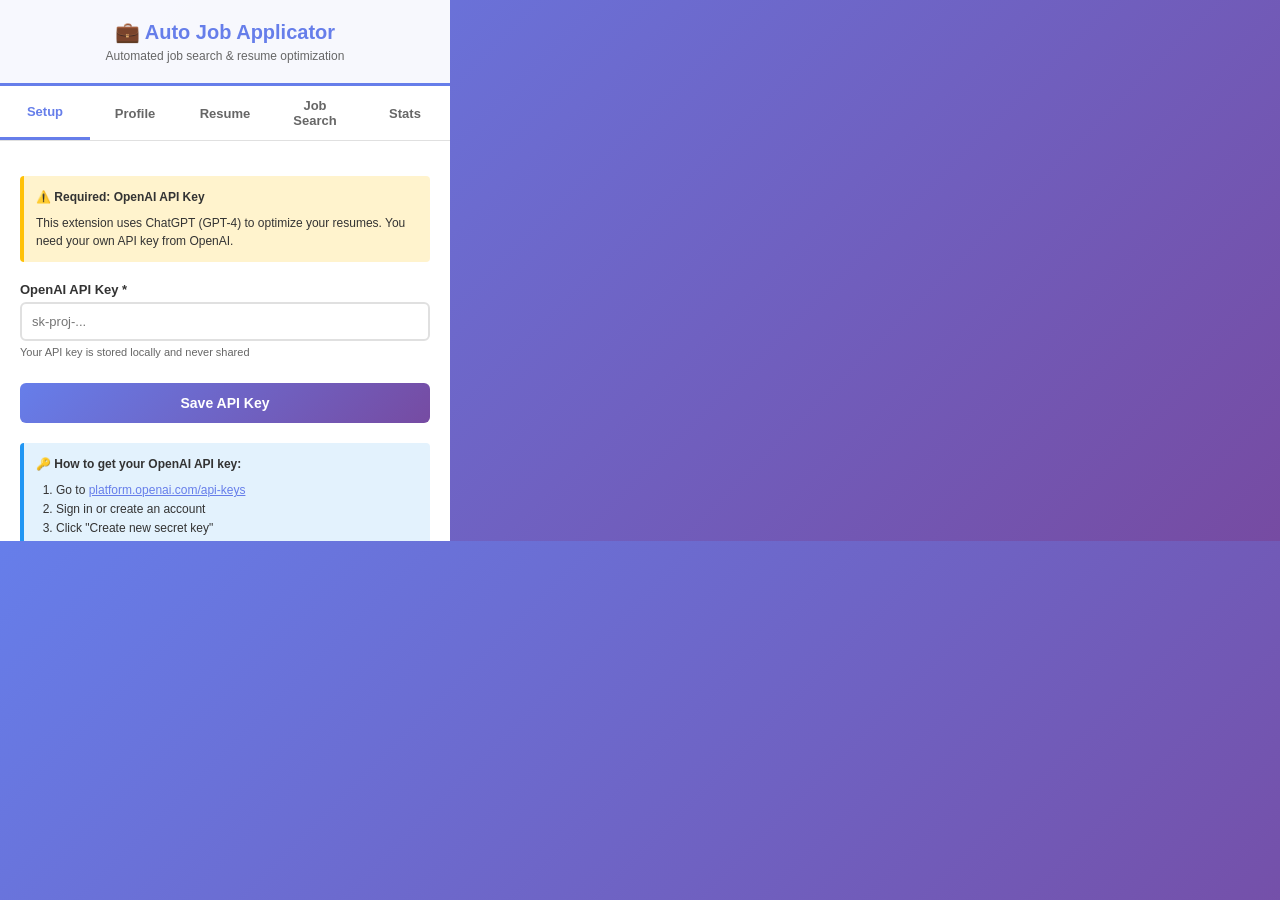
<file: popup.html>
<!DOCTYPE html>
<html lang="en">
<head>
  <meta charset="UTF-8">
  <meta name="viewport" content="width=device-width, initial-scale=1.0">
  <title>Auto Job Applicator</title>
  <style>
    * {
      margin: 0;
      padding: 0;
      box-sizing: border-box;
    }
    
    body {
      width: 450px;
      min-height: 500px;
      font-family: -apple-system, BlinkMacSystemFont, 'Segoe UI', Roboto, Oxygen, Ubuntu, Cantarell, sans-serif;
      background: linear-gradient(135deg, #667eea 0%, #764ba2 100%);
      color: #333;
    }
    
    .header {
      background: rgba(255, 255, 255, 0.95);
      padding: 20px;
      text-align: center;
      border-bottom: 3px solid #667eea;
    }
    
    .header h1 {
      font-size: 20px;
      color: #667eea;
      margin-bottom: 5px;
    }
    
    .header p {
      font-size: 12px;
      color: #666;
    }
    
    .tabs {
      display: flex;
      background: white;
      border-bottom: 1px solid #e0e0e0;
    }
    
    .tab {
      flex: 1;
      padding: 12px;
      text-align: center;
      cursor: pointer;
      background: white;
      border: none;
      font-size: 13px;
      font-weight: 600;
      color: #666;
      transition: all 0.3s;
    }
    
    .tab:hover {
      background: #f5f5f5;
    }
    
    .tab.active {
      color: #667eea;
      border-bottom: 3px solid #667eea;
    }
    
    .tab-content {
      display: none;
      padding: 20px;
      background: white;
      max-height: 400px;
      overflow-y: auto;
    }
    
    .tab-content.active {
      display: block;
    }
    
    .form-group {
      margin-bottom: 15px;
    }
    
    .form-group label {
      display: block;
      margin-bottom: 5px;
      font-weight: 600;
      font-size: 13px;
      color: #333;
    }
    
    .form-group input,
    .form-group textarea {
      width: 100%;
      padding: 10px;
      border: 2px solid #e0e0e0;
      border-radius: 6px;
      font-size: 13px;
      font-family: inherit;
      transition: border-color 0.3s;
    }
    
    .form-group input:focus,
    .form-group textarea:focus {
      outline: none;
      border-color: #667eea;
    }
    
    .form-group textarea {
      resize: vertical;
      min-height: 120px;
    }
    
    .btn {
      width: 100%;
      padding: 12px;
      border: none;
      border-radius: 6px;
      font-size: 14px;
      font-weight: 600;
      cursor: pointer;
      transition: all 0.3s;
      margin-top: 10px;
    }
    
    .btn-primary {
      background: linear-gradient(135deg, #667eea 0%, #764ba2 100%);
      color: white;
    }
    
    .btn-primary:hover {
      transform: translateY(-2px);
      box-shadow: 0 5px 15px rgba(102, 126, 234, 0.4);
    }
    
    .btn-secondary {
      background: #f0f0f0;
      color: #333;
    }
    
    .btn-secondary:hover {
      background: #e0e0e0;
    }
    
    .status-message {
      padding: 10px;
      border-radius: 6px;
      margin-top: 10px;
      font-size: 13px;
      text-align: center;
    }
    
    .status-message.success {
      background: #d4edda;
      color: #155724;
      border: 1px solid #c3e6cb;
    }
    
    .status-message.error {
      background: #f8d7da;
      color: #721c24;
      border: 1px solid #f5c6cb;
    }
    
    .job-search-form {
      margin-bottom: 20px;
    }
    
    .checkbox-group {
      margin-top: 10px;
    }
    
    .checkbox-group label {
      display: flex;
      align-items: center;
      margin-bottom: 8px;
      font-weight: normal;
      cursor: pointer;
    }
    
    .checkbox-group input[type="checkbox"] {
      width: auto;
      margin-right: 8px;
    }
    
    .stats-grid {
      display: grid;
      grid-template-columns: repeat(2, 1fr);
      gap: 10px;
      margin-top: 15px;
    }
    
    .stat-card {
      background: linear-gradient(135deg, #667eea 0%, #764ba2 100%);
      color: white;
      padding: 15px;
      border-radius: 8px;
      text-align: center;
    }
    
    .stat-card .number {
      font-size: 24px;
      font-weight: bold;
      margin-bottom: 5px;
    }
    
    .stat-card .label {
      font-size: 11px;
      opacity: 0.9;
    }
    
    .info-box {
      background: #e3f2fd;
      border-left: 4px solid #2196f3;
      padding: 12px;
      border-radius: 4px;
      font-size: 12px;
      line-height: 1.5;
      margin-top: 15px;
    }
    
    .small-text {
      font-size: 11px;
      color: #666;
      margin-top: 5px;
    }
    
    .loading {
      text-align: center;
      padding: 20px;
      color: #667eea;
    }
    
    .spinner {
      border: 3px solid #f3f3f3;
      border-top: 3px solid #667eea;
      border-radius: 50%;
      width: 30px;
      height: 30px;
      animation: spin 1s linear infinite;
      margin: 0 auto;
    }
    
    @keyframes spin {
      0% { transform: rotate(0deg); }
      100% { transform: rotate(360deg); }
    }
  </style>
</head>
<body>
  <div class="header">
    <h1>💼 Auto Job Applicator</h1>
    <p>Automated job search & resume optimization</p>
  </div>
  
  <div class="tabs">
    <button class="tab active" data-tab="setup">Setup</button>
    <button class="tab" data-tab="profile">Profile</button>
    <button class="tab" data-tab="resume">Resume</button>
    <button class="tab" data-tab="search">Job Search</button>
    <button class="tab" data-tab="stats">Stats</button>
  </div>
  
  <!-- Setup Tab -->
  <div id="setup-tab" class="tab-content active">
    <div class="info-box" style="background: #fff3cd; border-left-color: #ffc107; margin-bottom: 20px;">
      <strong>⚠️ Required: OpenAI API Key</strong><br>
      <p style="margin-top: 8px; font-size: 12px;">This extension uses ChatGPT (GPT-4) to optimize your resumes. You need your own API key from OpenAI.</p>
    </div>
    
    <div class="form-group">
      <label>OpenAI API Key *</label>
      <input type="password" id="openaiApiKey" placeholder="sk-proj-...">
      <p class="small-text">Your API key is stored locally and never shared</p>
    </div>
    
    <button class="btn btn-primary" id="saveApiKey">Save API Key</button>
    <div id="apiKeyStatus"></div>
    
    <div class="info-box" style="margin-top: 20px;">
      <strong>🔑 How to get your OpenAI API key:</strong><br>
      <ol style="margin-top: 8px; margin-left: 20px; font-size: 12px; line-height: 1.6;">
        <li>Go to <a href="https://platform.openai.com/api-keys" target="_blank" style="color: #667eea;">platform.openai.com/api-keys</a></li>
        <li>Sign in or create an account</li>
        <li>Click "Create new secret key"</li>
        <li>Copy the key and paste it above</li>
        <li>Add payment method if needed (pay-as-you-go)</li>
      </ol>
      <p style="margin-top: 8px; font-size: 11px; color: #666;">
        <strong>Cost:</strong> ~$0.02-0.05 per resume optimization (GPT-4o model)
      </p>
    </div>
      <strong>🔑 How to get your API key:</strong>
      <ol style="margin: 10px 0 0 20px; font-size: 12px; line-height: 1.6;">
        <li>Go to <a href="https://console.anthropic.com" target="_blank" style="color: #667eea;">console.anthropic.com</a></li>
        <li>Sign up or log in</li>
        <li>Go to "API Keys" section</li>
        <li>Click "Create Key"</li>
        <li>Copy the key and paste it above</li>
      </ol>
      <p style="margin-top: 10px; font-size: 11px; color: #666;">
        <strong>Note:</strong> Anthropic charges per API use. Each resume optimization costs ~$0.01-0.05. 
        Check their pricing at <a href="https://www.anthropic.com/pricing" target="_blank" style="color: #667eea;">anthropic.com/pricing</a>
      </p>
    </div>
  </div>
  
  <!-- Profile Tab -->
  <div id="profile-tab" class="tab-content">
    <div class="form-group">
      <label>First Name</label>
      <input type="text" id="firstName" placeholder="John">
    </div>
    <div class="form-group">
      <label>Last Name</label>
      <input type="text" id="lastName" placeholder="Doe">
    </div>
    <div class="form-group">
      <label>Email</label>
      <input type="email" id="email" placeholder="john.doe@email.com">
    </div>
    <div class="form-group">
      <label>Phone</label>
      <input type="tel" id="phone" placeholder="(555) 123-4567">
    </div>
    <div class="form-group">
      <label>Address</label>
      <input type="text" id="address" placeholder="123 Main St">
    </div>
    <div class="form-group">
      <label>City</label>
      <input type="text" id="city" placeholder="San Francisco">
    </div>
    <div class="form-group">
      <label>State</label>
      <input type="text" id="state" placeholder="CA">
    </div>
    <div class="form-group">
      <label>ZIP Code</label>
      <input type="text" id="zip" placeholder="94102">
    </div>
    <div class="form-group">
      <label>LinkedIn Profile</label>
      <input type="url" id="linkedin" placeholder="https://linkedin.com/in/johndoe">
    </div>
    <div class="form-group">
      <label>Website/Portfolio</label>
      <input type="url" id="website" placeholder="https://johndoe.com">
    </div>
    <button class="btn btn-primary" id="saveProfile">Save Profile</button>
    <div id="profileStatus"></div>
  </div>
  
  <!-- Resume Tab -->
  <div id="resume-tab" class="tab-content">
    <div class="form-group">
      <label>Your Master Resume</label>
      <textarea id="baseResume" placeholder="Paste your complete resume here. Include all sections: contact info, summary, experience, education, skills..."></textarea>
      <p class="small-text">This will be optimized for each job automatically</p>
    </div>
    <button class="btn btn-primary" id="saveResume">Save Resume</button>
    <div id="resumeStatus"></div>
    
    <div class="info-box">
      <strong>💡 Tip:</strong> Keep this comprehensive! Include all your experience, skills, and achievements. The extension will automatically tailor it for each job.
    </div>
  </div>
  
  <!-- Job Search Tab -->
  <div id="search-tab" class="tab-content">
    <div class="job-search-form">
      <div class="form-group">
        <label>Job Title / Keywords</label>
        <input type="text" id="searchJobTitle" placeholder="e.g., Software Engineer">
      </div>
      <div class="form-group">
        <label>Location</label>
        <input type="text" id="searchLocation" placeholder="e.g., Remote, San Francisco">
      </div>
      <div class="form-group">
        <label>Experience Level</label>
        <input type="text" id="searchExperience" placeholder="e.g., Senior, Mid-Level">
      </div>
      <div class="form-group">
        <label>Additional Keywords</label>
        <input type="text" id="searchKeywords" placeholder="e.g., Python, React, AWS">
      </div>
      <div class="form-group">
        <label>Job Boards</label>
        <div class="checkbox-group">
          <label>
            <input type="checkbox" class="job-board" value="indeed" checked>
            Indeed
          </label>
          <label>
            <input type="checkbox" class="job-board" value="monster" checked>
            Monster
          </label>
          <label>
            <input type="checkbox" class="job-board" value="dice" checked>
            Dice
          </label>
          <label>
            <input type="checkbox" class="job-board" value="linkedin">
            LinkedIn
          </label>
        </div>
      </div>
      <button class="btn btn-primary" id="startJobSearch">🔍 Search for Jobs</button>
      <div id="searchStatus"></div>
    </div>
    
    <div class="info-box">
      <strong>🚀 How it works:</strong> Click search and we'll find jobs matching your criteria. Then just browse to any job page and click the floating button to auto-fill applications!
    </div>
  </div>
  
  <!-- Stats Tab -->
  <div id="stats-tab" class="tab-content">
    <div class="stats-grid">
      <div class="stat-card">
        <div class="number" id="statsJobsViewed">0</div>
        <div class="label">Jobs Viewed</div>
      </div>
      <div class="stat-card">
        <div class="number" id="statsResumesOptimized">0</div>
        <div class="label">Resumes Optimized</div>
      </div>
      <div class="stat-card">
        <div class="number" id="statsFormsAutofilled">0</div>
        <div class="label">Forms Auto-Filled</div>
      </div>
      <div class="stat-card">
        <div class="number" id="statsAvgMatchScore">0%</div>
        <div class="label">Avg Match Score</div>
      </div>
    </div>
    
    <div class="info-box" style="margin-top: 20px;">
      <strong>📊 Your Job Search Progress</strong><br>
      Track your automated job application journey. The extension monitors your activity and shows your optimization success rate.
    </div>
    
    <button class="btn btn-secondary" id="clearStats" style="margin-top: 15px;">Clear Statistics</button>
  </div>
  
  <script src="popup.js"></script>
</body>
</html>
</file>
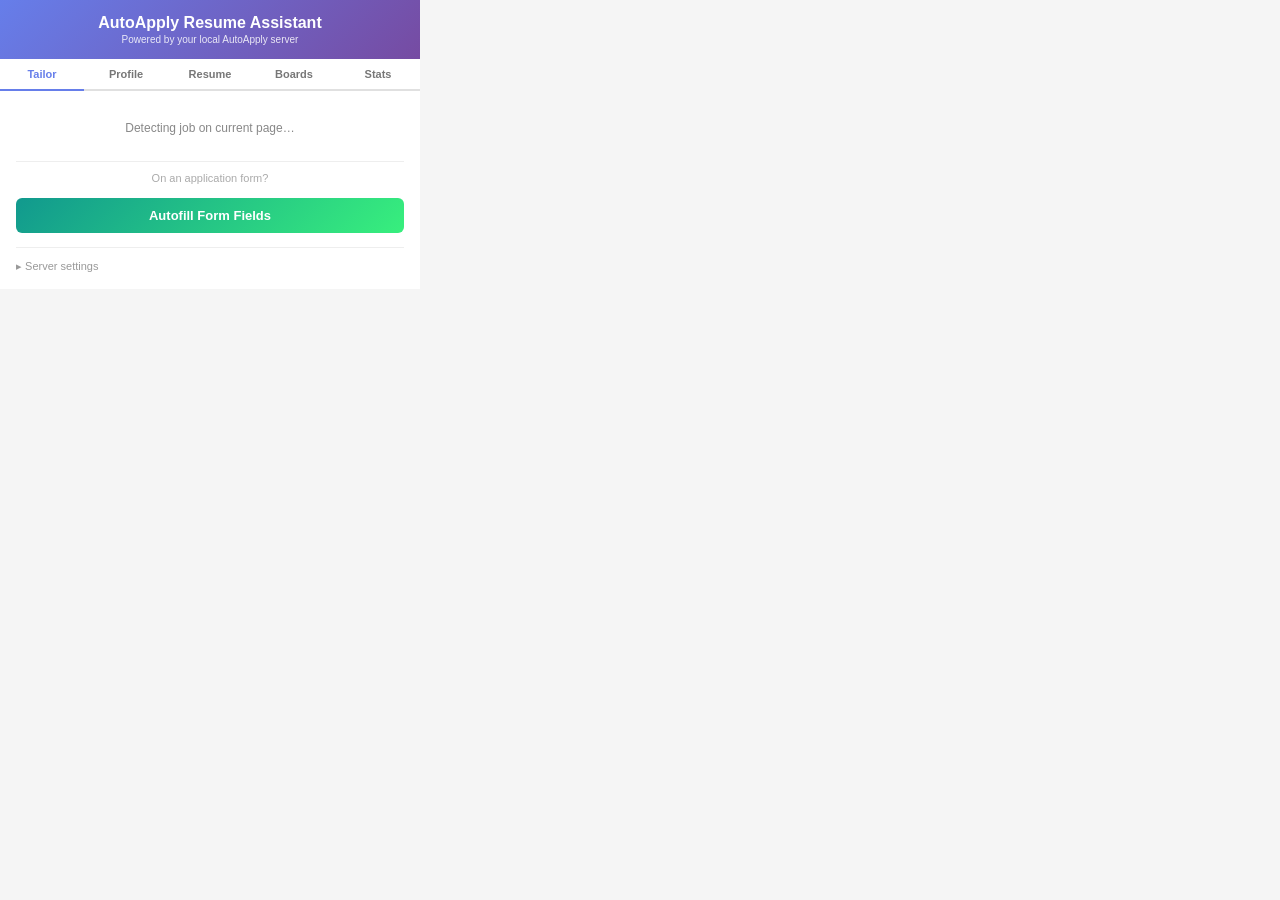
<file: extension/popup.html>
<!DOCTYPE html>
<html lang="en">
<head>
  <meta charset="UTF-8">
  <title>AutoApply Resume Assistant</title>
  <style>
    * { margin: 0; padding: 0; box-sizing: border-box; }
    body {
      width: 420px;
      min-height: 480px;
      font-family: -apple-system, BlinkMacSystemFont, 'Segoe UI', sans-serif;
      background: #f5f5f5;
      color: #333;
    }
    .header {
      background: linear-gradient(135deg, #667eea 0%, #764ba2 100%);
      padding: 14px 20px;
      color: white;
      text-align: center;
    }
    .header h1 { font-size: 16px; margin-bottom: 2px; }
    .header p  { font-size: 10px; opacity: 0.85; }

    .tabs {
      display: flex;
      background: white;
      border-bottom: 2px solid #e0e0e0;
    }
    .tab {
      flex: 1;
      padding: 9px 4px;
      text-align: center;
      cursor: pointer;
      background: white;
      border: none;
      font-size: 11px;
      font-weight: 600;
      color: #777;
      transition: color 0.2s;
    }
    .tab.active { color: #667eea; border-bottom: 2px solid #667eea; margin-bottom: -2px; }

    .tab-content { display: none; padding: 16px; background: white; max-height: 480px; overflow-y: auto; }
    .tab-content.active { display: block; }

    .form-group { margin-bottom: 11px; }
    .form-group label { display: block; margin-bottom: 4px; font-weight: 600; font-size: 12px; color: #444; }
    .form-group input, .form-group textarea {
      width: 100%;
      padding: 8px 10px;
      border: 1.5px solid #ddd;
      border-radius: 6px;
      font-size: 12px;
      font-family: inherit;
      transition: border-color 0.2s;
    }
    .form-group input:focus, .form-group textarea:focus { outline: none; border-color: #667eea; }
    .form-group textarea { resize: vertical; min-height: 100px; }

    .btn {
      width: 100%;
      padding: 10px;
      border: none;
      border-radius: 6px;
      font-size: 13px;
      font-weight: 600;
      cursor: pointer;
      margin-top: 6px;
      transition: opacity 0.2s;
    }
    .btn:disabled { opacity: 0.6; cursor: not-allowed; }
    .btn-primary { background: linear-gradient(135deg, #667eea 0%, #764ba2 100%); color: white; }
    .btn-primary:hover:not(:disabled) { opacity: 0.9; }
    .btn-outline { background: white; color: #667eea; border: 1.5px solid #667eea; }
    .btn-outline:hover:not(:disabled) { background: #f0f0ff; }

    .info-box {
      background: #e8f4fd;
      border-left: 3px solid #667eea;
      padding: 9px 12px;
      border-radius: 4px;
      font-size: 12px;
      line-height: 1.5;
    }
    .small { font-size: 11px; color: #888; margin-top: 3px; }

    .status-msg { padding: 8px 10px; border-radius: 5px; margin-top: 8px; font-size: 12px; text-align: center; }
    .status-msg.success { background: #d4edda; color: #155724; }
    .status-msg.error   { background: #f8d7da; color: #721c24; }

    /* Tailor tab */
    .job-card {
      background: #f8f9fa;
      border: 1.5px solid #e0e0e0;
      border-radius: 8px;
      padding: 12px 14px;
      margin-bottom: 10px;
    }
    .job-title { font-size: 14px; font-weight: 700; color: #222; margin-bottom: 3px; }
    .job-company { font-size: 12px; color: #666; }

    .detecting-msg { font-size: 12px; color: #888; text-align: center; padding: 14px 0; }

    .tailor-loading {
      text-align: center;
      padding: 14px;
      color: #667eea;
      font-size: 12px;
      display: none;
    }
    .tailor-loading::before {
      content: '';
      display: block;
      width: 28px;
      height: 28px;
      margin: 0 auto 8px;
      border: 3px solid #e0e0e0;
      border-top-color: #667eea;
      border-radius: 50%;
      animation: spin 0.8s linear infinite;
    }
    @keyframes spin { to { transform: rotate(360deg); } }

    .result-box { margin-top: 10px; }
    .result-score {
      display: flex;
      align-items: baseline;
      gap: 6px;
      margin-bottom: 8px;
    }
    .score-num { font-size: 32px; font-weight: 800; color: #667eea; }
    .score-label { font-size: 13px; color: #555; }

    .kw-chips { display: flex; flex-wrap: wrap; gap: 4px; margin-bottom: 6px; }
    .kw-chip {
      background: #e3f2fd;
      color: #1565c0;
      padding: 2px 8px;
      border-radius: 10px;
      font-size: 11px;
    }
    .kw-chip.kw-miss { background: #fdecea; color: #b71c1c; }
    .kw-label { font-size: 11px; color: #888; margin-bottom: 4px; }

    .pdf-note { font-size: 11px; color: #888; text-align: center; margin-top: 6px; }

    /* Autofill button */
    .btn-autofill { background: linear-gradient(135deg, #11998e 0%, #38ef7d 100%); color: white; }
    .btn-autofill:hover:not(:disabled) { opacity: 0.9; }
    .autofill-divider { text-align: center; font-size: 11px; color: #aaa; margin: 12px 0 8px; border-top: 1px solid #eee; padding-top: 10px; }

    /* Server settings collapsible */
    .server-details { margin-top: 14px; border-top: 1px solid #eee; padding-top: 12px; }
    .server-details summary {
      font-size: 11px;
      color: #999;
      cursor: pointer;
      user-select: none;
      list-style: none;
    }
    .server-details summary::before { content: '▸ '; }
    .server-details[open] summary::before { content: '▾ '; }
    .server-inner { margin-top: 10px; }

    /* Stats */
    .stats-grid { display: grid; grid-template-columns: 1fr 1fr; gap: 10px; margin-top: 10px; }
    .stat-card {
      background: linear-gradient(135deg, #667eea 0%, #764ba2 100%);
      color: white;
      padding: 12px;
      border-radius: 8px;
      text-align: center;
    }
    .stat-card .num   { font-size: 20px; font-weight: bold; }
    .stat-card .label { font-size: 10px; opacity: 0.9; margin-top: 2px; }

    /* Job boards */
    .boards-list a {
      display: block;
      padding: 9px 12px;
      background: #f8f9fa;
      border: 1px solid #e9ecef;
      border-radius: 7px;
      margin-bottom: 7px;
      text-decoration: none;
      color: #333;
      font-size: 13px;
      font-weight: 600;
      transition: background 0.2s;
    }
    .boards-list a:hover { background: #e9ecef; }
    .boards-list a span { display: block; font-size: 11px; color: #888; font-weight: normal; margin-top: 1px; }
    .boards-list .dashboard-link {
      background: linear-gradient(135deg, #667eea, #764ba2);
      color: white;
      border-color: transparent;
    }
    .boards-list .dashboard-link span { color: rgba(255,255,255,0.8); }
    .boards-list .dashboard-link:hover { opacity: 0.9; background: linear-gradient(135deg, #667eea, #764ba2); }
  </style>
</head>
<body>
  <div class="header">
    <h1>AutoApply Resume Assistant</h1>
    <p>Powered by your local AutoApply server</p>
  </div>

  <div class="tabs">
    <button class="tab active" data-tab="tailor">Tailor</button>
    <button class="tab" data-tab="profile">Profile</button>
    <button class="tab" data-tab="resume">Resume</button>
    <button class="tab" data-tab="boards">Boards</button>
    <button class="tab" data-tab="stats">Stats</button>
  </div>

  <!-- Tailor Tab -->
  <div id="tailor-tab" class="tab-content active">
    <div id="job-info-card">
      <p class="detecting-msg">Detecting job on current page…</p>
    </div>

    <button class="btn btn-primary" id="tailor-btn" style="display:none;">
      Tailor Resume for This Job
    </button>

    <div class="tailor-loading" id="tailor-loading">Tailoring resume… ~20–30s</div>

    <div id="tailor-result"></div>

    <div class="autofill-divider">On an application form?</div>
    <button class="btn btn-autofill" id="autofill-btn">Autofill Form Fields</button>
    <div id="autofill-status"></div>

    <details class="server-details">
      <summary>Server settings</summary>
      <div class="server-inner">
        <div class="form-group" style="margin-top:8px;">
          <label>AutoApply Server URL</label>
          <input type="text" id="serverUrl" placeholder="http://localhost:8000">
        </div>
        <button class="btn btn-primary" id="saveServer" style="font-size:12px; padding:8px;">Save &amp; Test Connection</button>
        <div id="serverStatus"></div>
        <p class="small" style="margin-top:8px;">
          Start server: <code style="background:#f0f0f0; padding:2px 4px; border-radius:3px; font-size:10px;">uvicorn app.main:app --reload --port 8000</code>
        </p>
      </div>
    </details>
  </div>

  <!-- Profile Tab -->
  <div id="profile-tab" class="tab-content">
    <div class="form-group"><label>First Name</label><input type="text" id="firstName" placeholder="Shane"></div>
    <div class="form-group"><label>Last Name</label><input type="text" id="lastName" placeholder="Smith"></div>
    <div class="form-group"><label>Email</label><input type="email" id="email" placeholder="shane@example.com"></div>
    <div class="form-group"><label>Phone</label><input type="tel" id="phone" placeholder="(937) 499-3269"></div>
    <div class="form-group"><label>Address</label><input type="text" id="address" placeholder="123 Main St"></div>
    <div class="form-group"><label>City</label><input type="text" id="city" placeholder="Cincinnati"></div>
    <div class="form-group"><label>State</label><input type="text" id="state" placeholder="OH"></div>
    <div class="form-group"><label>ZIP</label><input type="text" id="zip" placeholder="45202"></div>
    <div class="form-group"><label>LinkedIn</label><input type="url" id="linkedin" placeholder="https://linkedin.com/in/yourname"></div>
    <div class="form-group"><label>Website / Portfolio</label><input type="url" id="website" placeholder="https://yoursite.com"></div>
    <button class="btn btn-primary" id="saveProfile">Save Profile</button>
    <div id="profileStatus"></div>
  </div>

  <!-- Resume Tab -->
  <div id="resume-tab" class="tab-content">
    <div class="form-group">
      <label>Upload PDF / DOCX to Server</label>
      <div style="display:flex; align-items:center; gap:8px; margin-top:4px;">
        <label for="resumeFile" class="btn btn-primary" style="margin-top:0; width:auto; padding:8px 14px; cursor:pointer; font-size:12px;">
          Choose File
        </label>
        <span id="fileName" class="small" style="flex:1; overflow:hidden; text-overflow:ellipsis; white-space:nowrap;">No file selected</span>
        <input type="file" id="resumeFile" accept=".pdf,.docx,.doc" style="display:none">
      </div>
      <p class="small" style="margin-top:6px;">Parses and stores your resume on the local server — no text pasting needed.</p>
    </div>
    <button class="btn btn-primary" id="uploadResume">Upload to Server</button>
    <div id="uploadStatus"></div>

    <div style="margin:12px 0 8px; text-align:center; font-size:11px; color:#aaa; border-top:1px solid #eee; padding-top:10px;">or paste resume text as fallback</div>

    <div class="form-group">
      <label>Resume Text (optional)</label>
      <textarea id="baseResume" placeholder="Paste your complete resume here if you prefer not to upload the file."></textarea>
    </div>
    <button class="btn btn-primary" id="saveResume">Save Text Resume</button>
    <div id="resumeStatus"></div>
  </div>

  <!-- Job Boards Tab -->
  <div id="boards-tab" class="tab-content">
    <p style="font-size:12px; color:#666; margin-bottom:10px;">
      Open your AutoApply dashboard to browse scraped remote jobs, or jump straight to a job board.
    </p>
    <div class="boards-list">
      <a href="#" id="open-dashboard" class="dashboard-link">
        AutoApply Dashboard
        <span>Browse jobs scraped from all sources</span>
      </a>
      <a href="https://remotive.com/remote-jobs" target="_blank">
        Remotive
        <span>remotive.com — free JSON API, scraped by backend</span>
      </a>
      <a href="https://jobicy.com/jobs" target="_blank">
        Jobicy
        <span>jobicy.com — free RSS feed, scraped by backend</span>
      </a>
      <a href="https://www.remotejobs.com/jobs" target="_blank">
        RemoteJobs.com
        <span>remotejobs.com — scraped by backend</span>
      </a>
      <a href="https://www.linkedin.com/jobs/search/?f_WT=2" target="_blank">
        LinkedIn Remote Jobs
        <span>linkedin.com</span>
      </a>
    </div>
  </div>

  <!-- Stats Tab -->
  <div id="stats-tab" class="tab-content">
    <div class="stats-grid">
      <div class="stat-card"><div class="num" id="statsJobsViewed">0</div><div class="label">Jobs Viewed</div></div>
      <div class="stat-card"><div class="num" id="statsResumesOptimized">0</div><div class="label">Resumes Tailored</div></div>
      <div class="stat-card"><div class="num" id="statsFormsAutofilled">0</div><div class="label">Forms Filled</div></div>
      <div class="stat-card"><div class="num" id="statsAvgScore">0%</div><div class="label">Avg Match Score</div></div>
    </div>
    <button class="btn btn-primary" id="clearStats" style="margin-top:14px;">Reset Statistics</button>
  </div>

  <script src="popup.js"></script>
</body>
</html>
</file>
